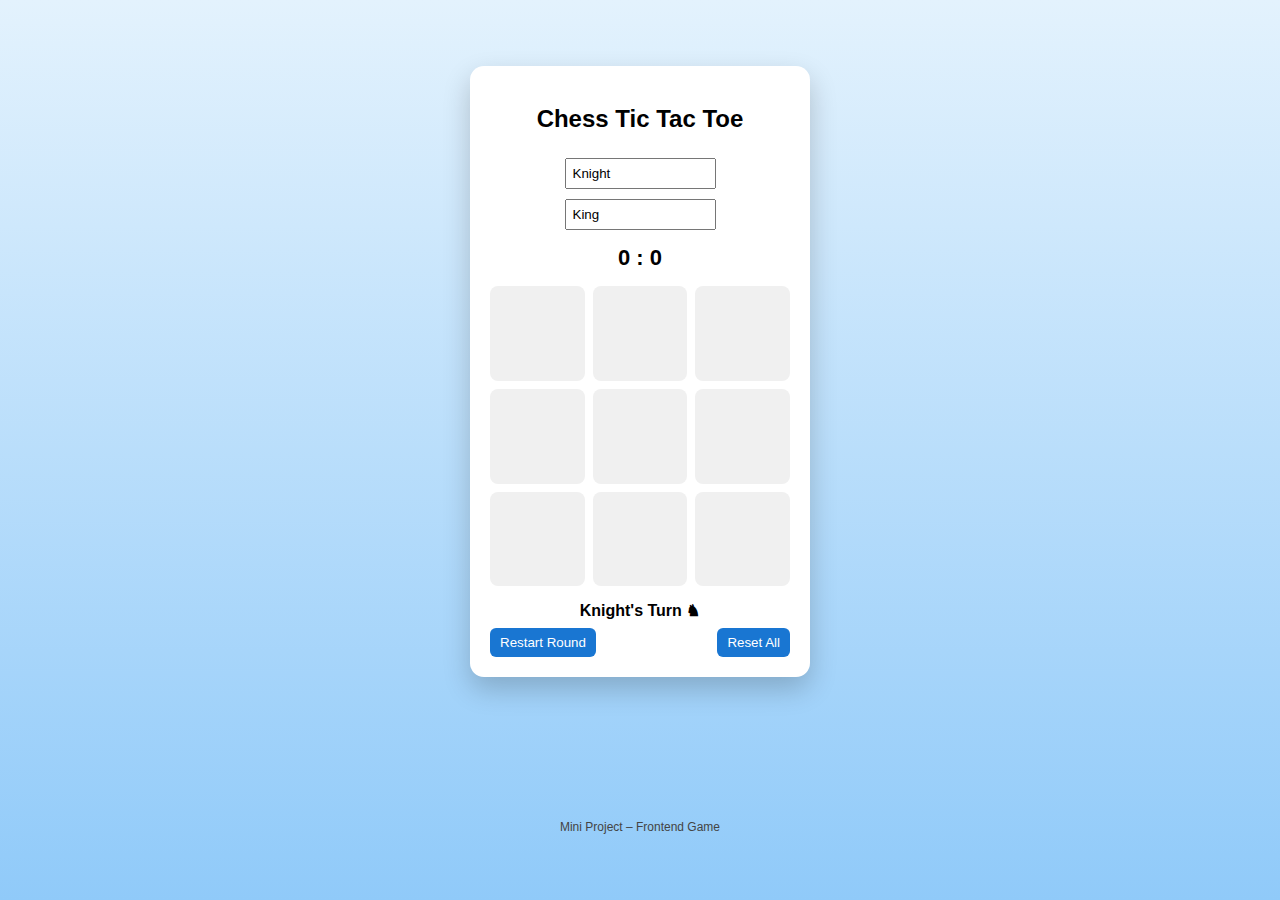
<file: index.html>
<!DOCTYPE html>
<html lang="en">
<head>
  <meta charset="UTF-8">
  <title>Advanced Chess Tic Tac Toe</title>
  <link rel="stylesheet" href="style.css">
</head>
<body>

<div class="game-card">
  <h2>Chess Tic Tac Toe</h2>

  <div class="players">
    <input type="text" id="p1" placeholder="Player 1 Name" value="Knight">
    <input type="text" id="p2" placeholder="Player 2 Name" value="King">
  </div>

  <div class="score">
    <span id="score1">0</span> :
    <span id="score2">0</span>
  </div>

  <div class="board">
    <div data-cell></div>
    <div data-cell></div>
    <div data-cell></div>
    <div data-cell></div>
    <div data-cell></div>
    <div data-cell></div>
    <div data-cell></div>
    <div data-cell></div>
    <div data-cell></div>
  </div>

  <p id="status">Knight's Turn ♞</p>

  <div class="buttons">
    <button onclick="restartRound()">Restart Round</button>
    <button onclick="resetAll()">Reset All</button>
  </div>
</div>

<footer>Mini Project – Frontend Game</footer>

<script src="script.js"></script>
</body>
</html>
</file>
<file: style.css>
body {
  margin: 0;
  min-height: 100vh;
  display: grid;
  place-items: center;
  background: linear-gradient(to bottom, #e3f2fd, #90caf9);
  font-family: Arial, sans-serif;
}

.game-card {
  background: #fff;
  padding: 20px;
  width: 300px;
  border-radius: 14px;
  text-align: center;
  box-shadow: 0 12px 28px rgba(0,0,0,0.2);
}

.players input {
  width: 45%;
  padding: 6px;
  margin: 5px;
}

.score {
  font-size: 22px;
  margin: 10px 0;
  font-weight: bold;
}

.board {
  display: grid;
  grid-template-columns: repeat(3, 1fr);
  gap: 8px;
  margin: 15px 0;
}

.board div {
  aspect-ratio: 1;
  background: #f0f0f0;
  border-radius: 8px;
  display: grid;
  place-items: center;
  font-size: 32px;
  cursor: pointer;
}

.win {
  background: #4caf50 !important;
  color: #fff;
}

#status {
  font-weight: bold;
  margin: 8px 0;
}

.buttons {
  display: flex;
  justify-content: space-between;
}

button {
  border: none;
  padding: 7px 10px;
  border-radius: 6px;
  background: #1976d2;
  color: white;
  cursor: pointer;
}

button:hover {
  background: #0d47a1;
}

footer {
  margin-top: 12px;
  font-size: 12px;
  color: #444;
}
</file>
